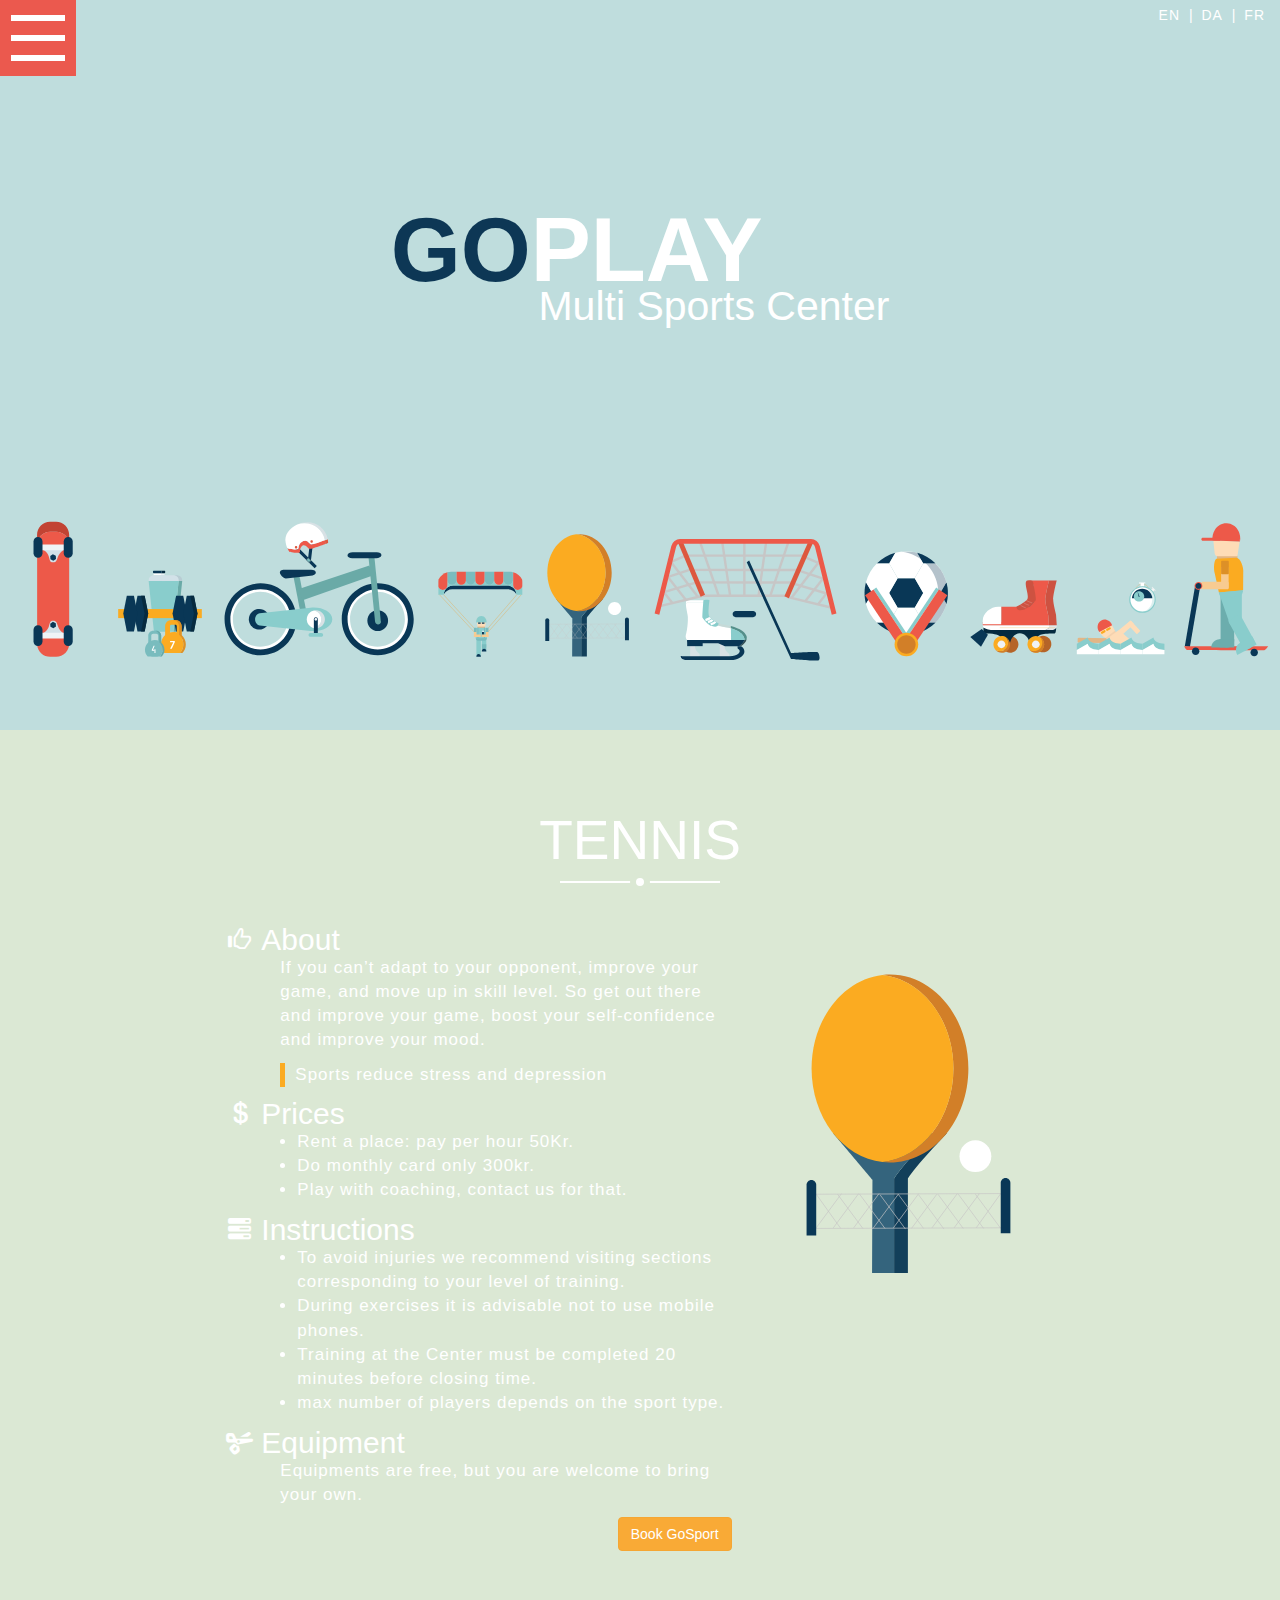
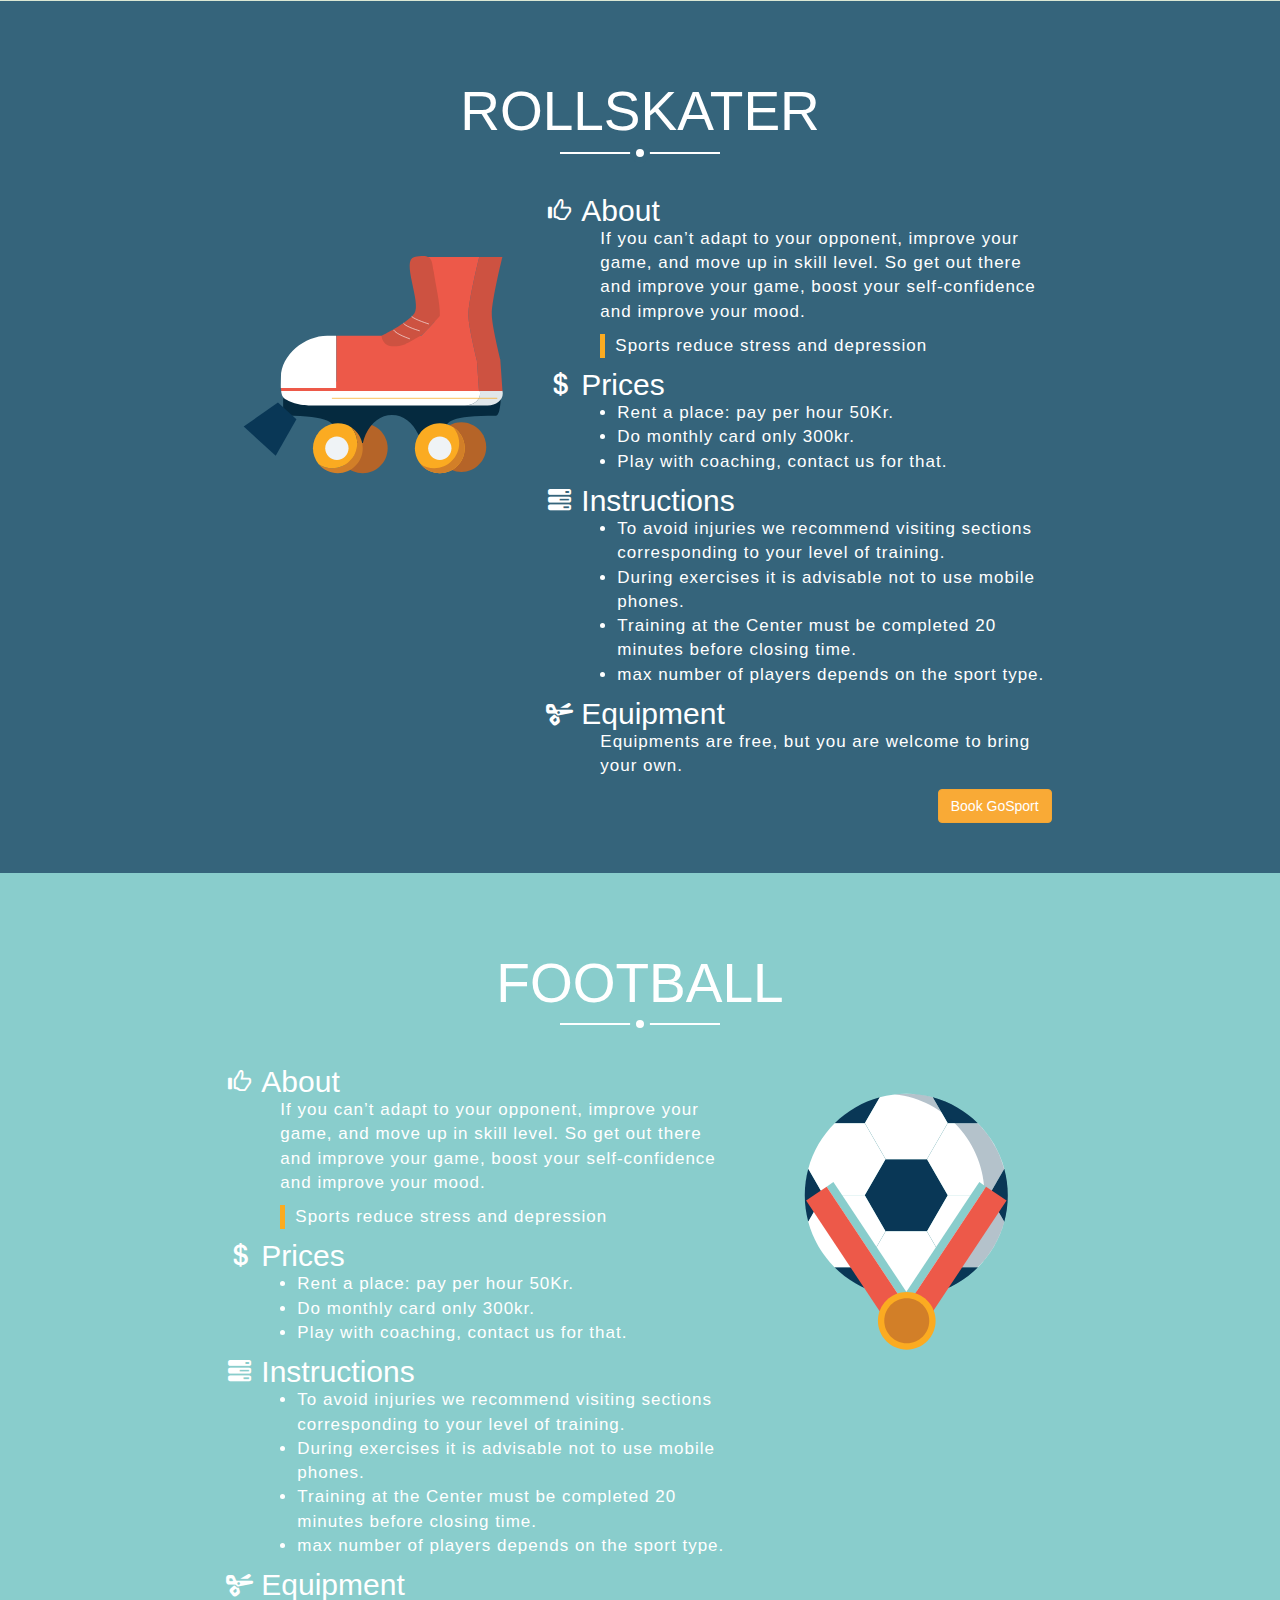
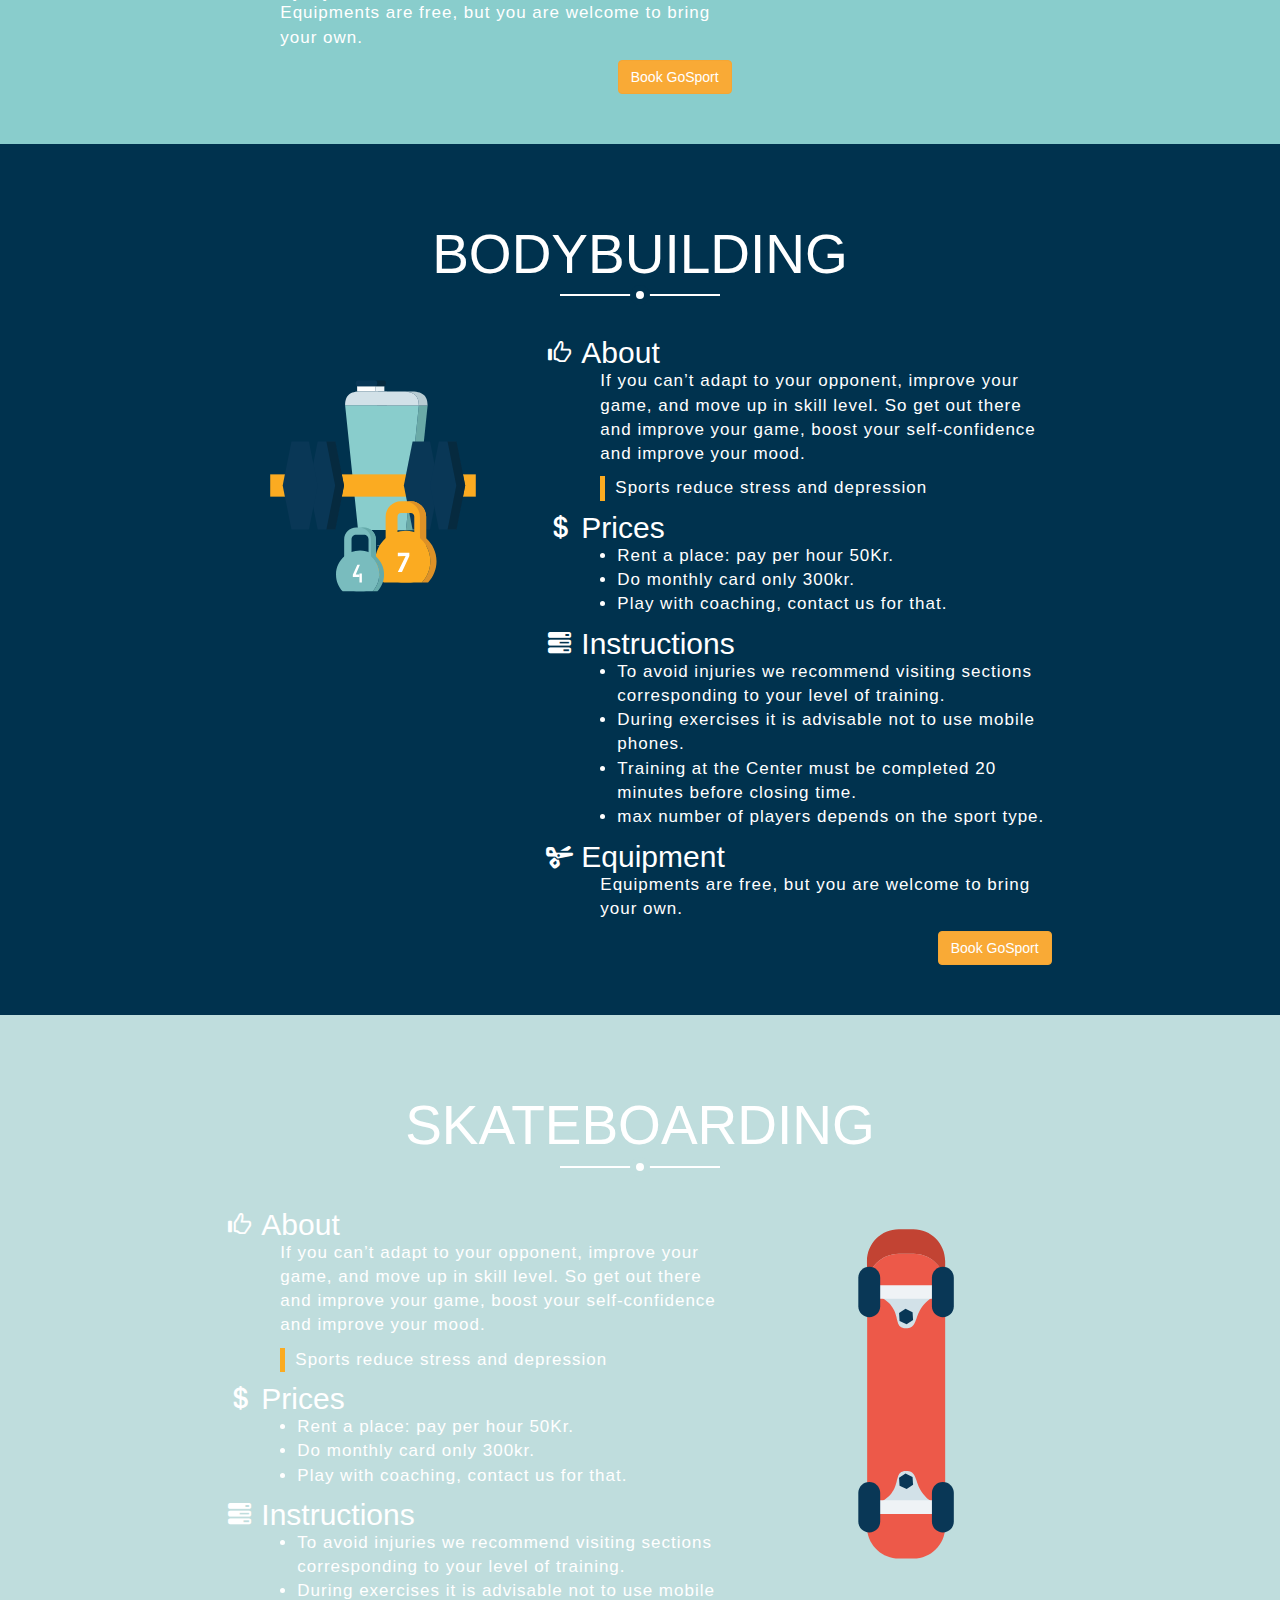
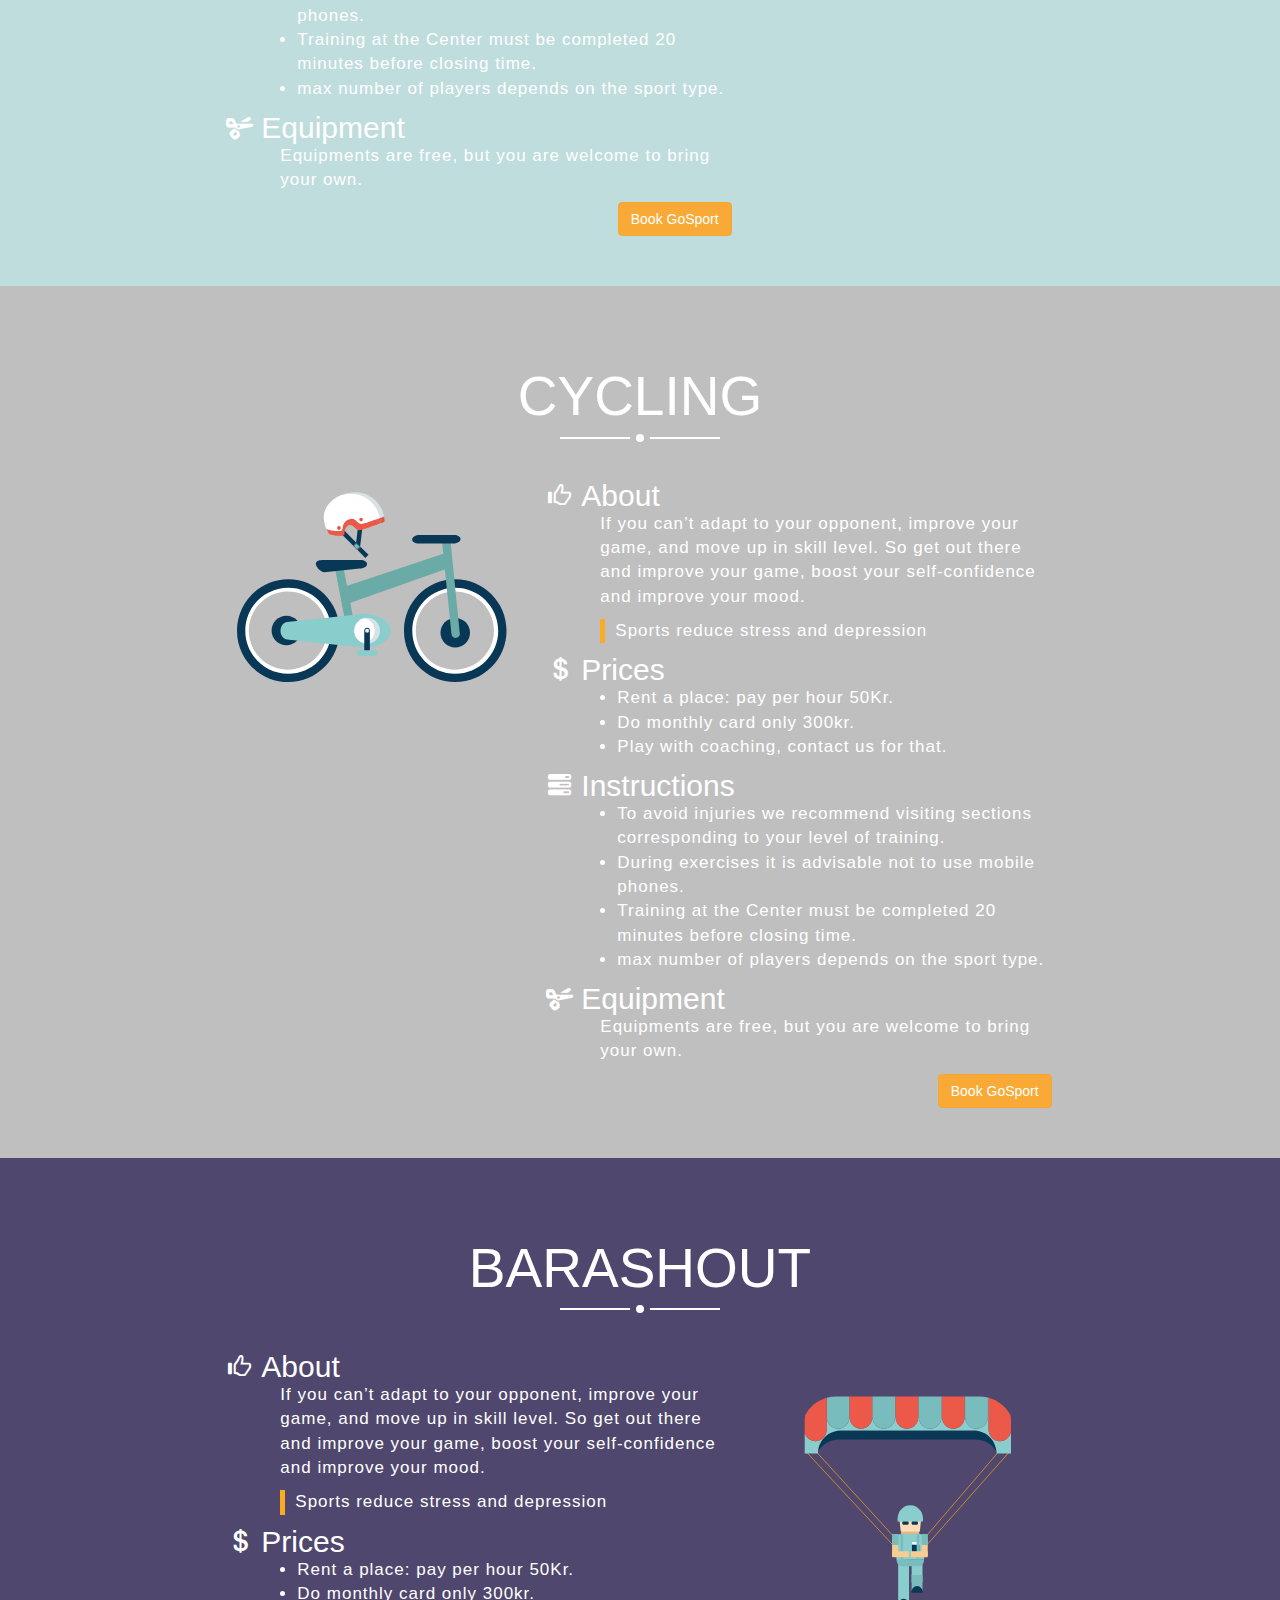
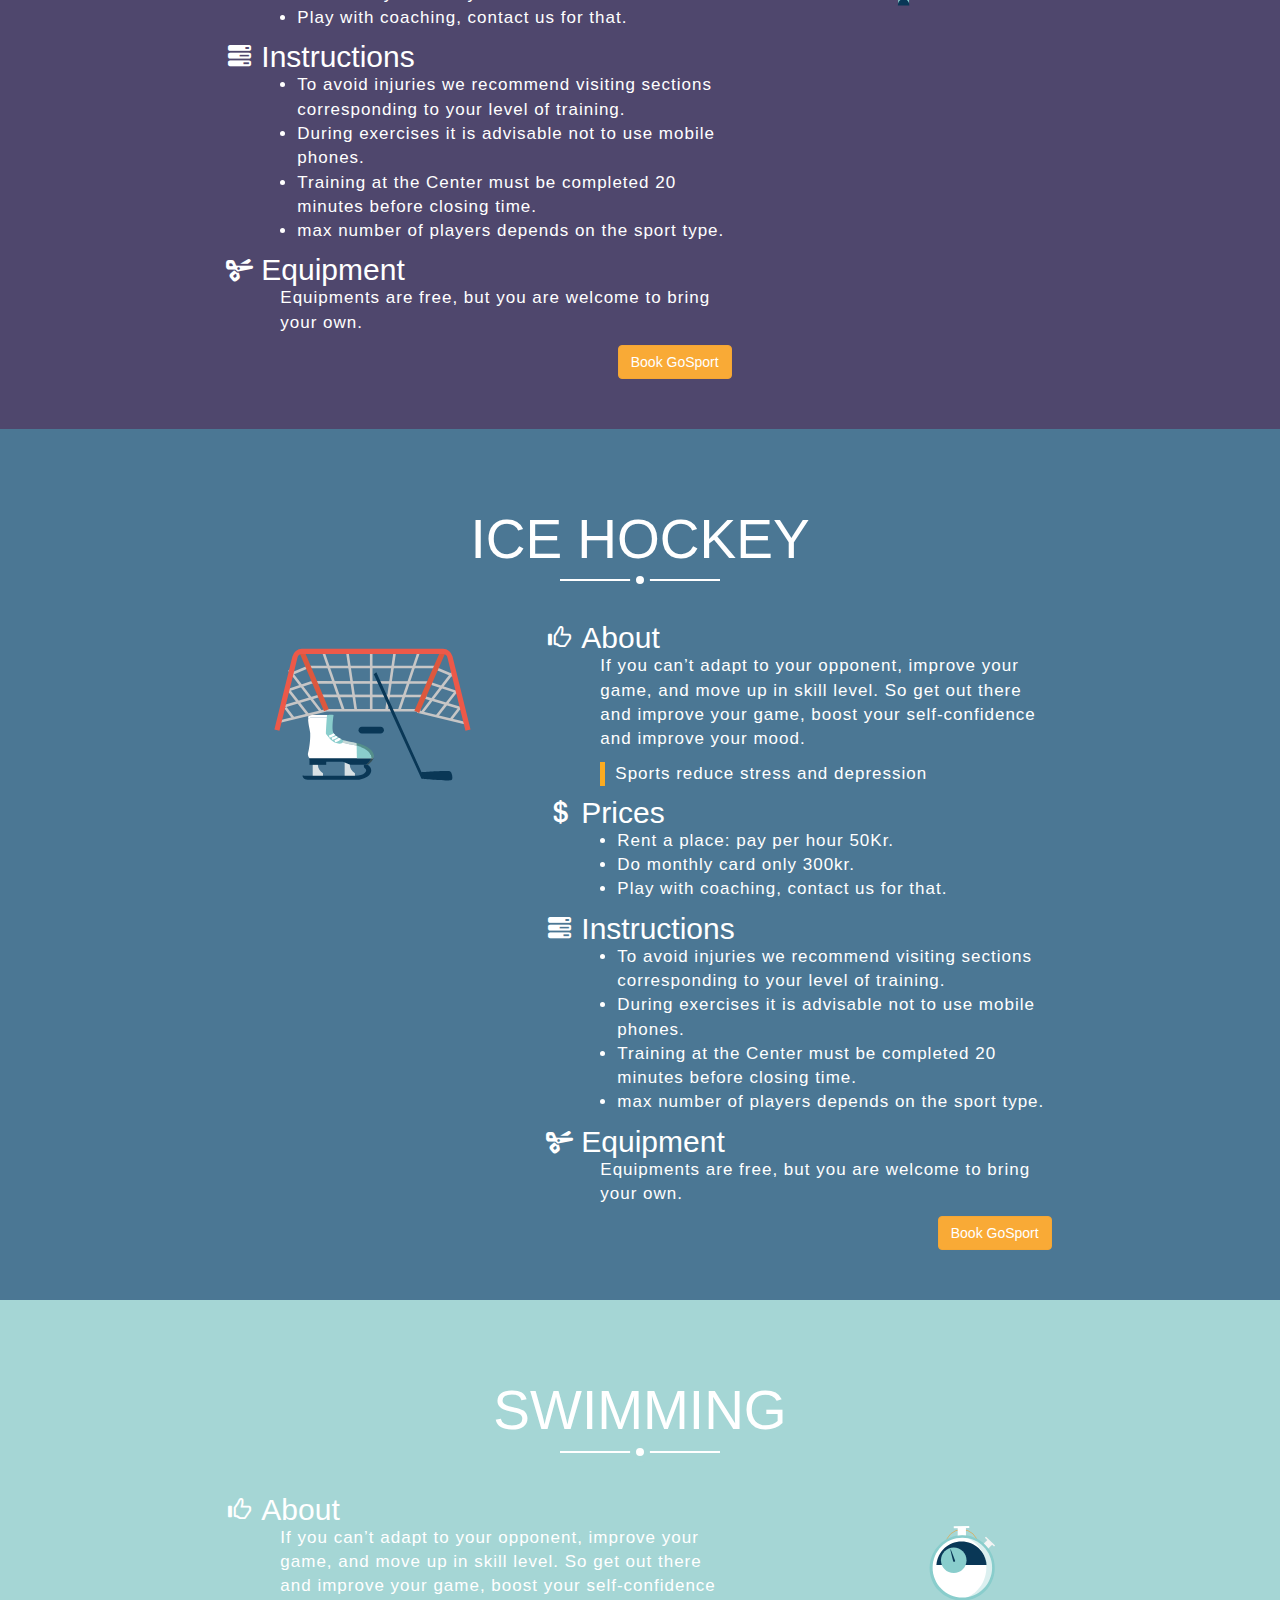
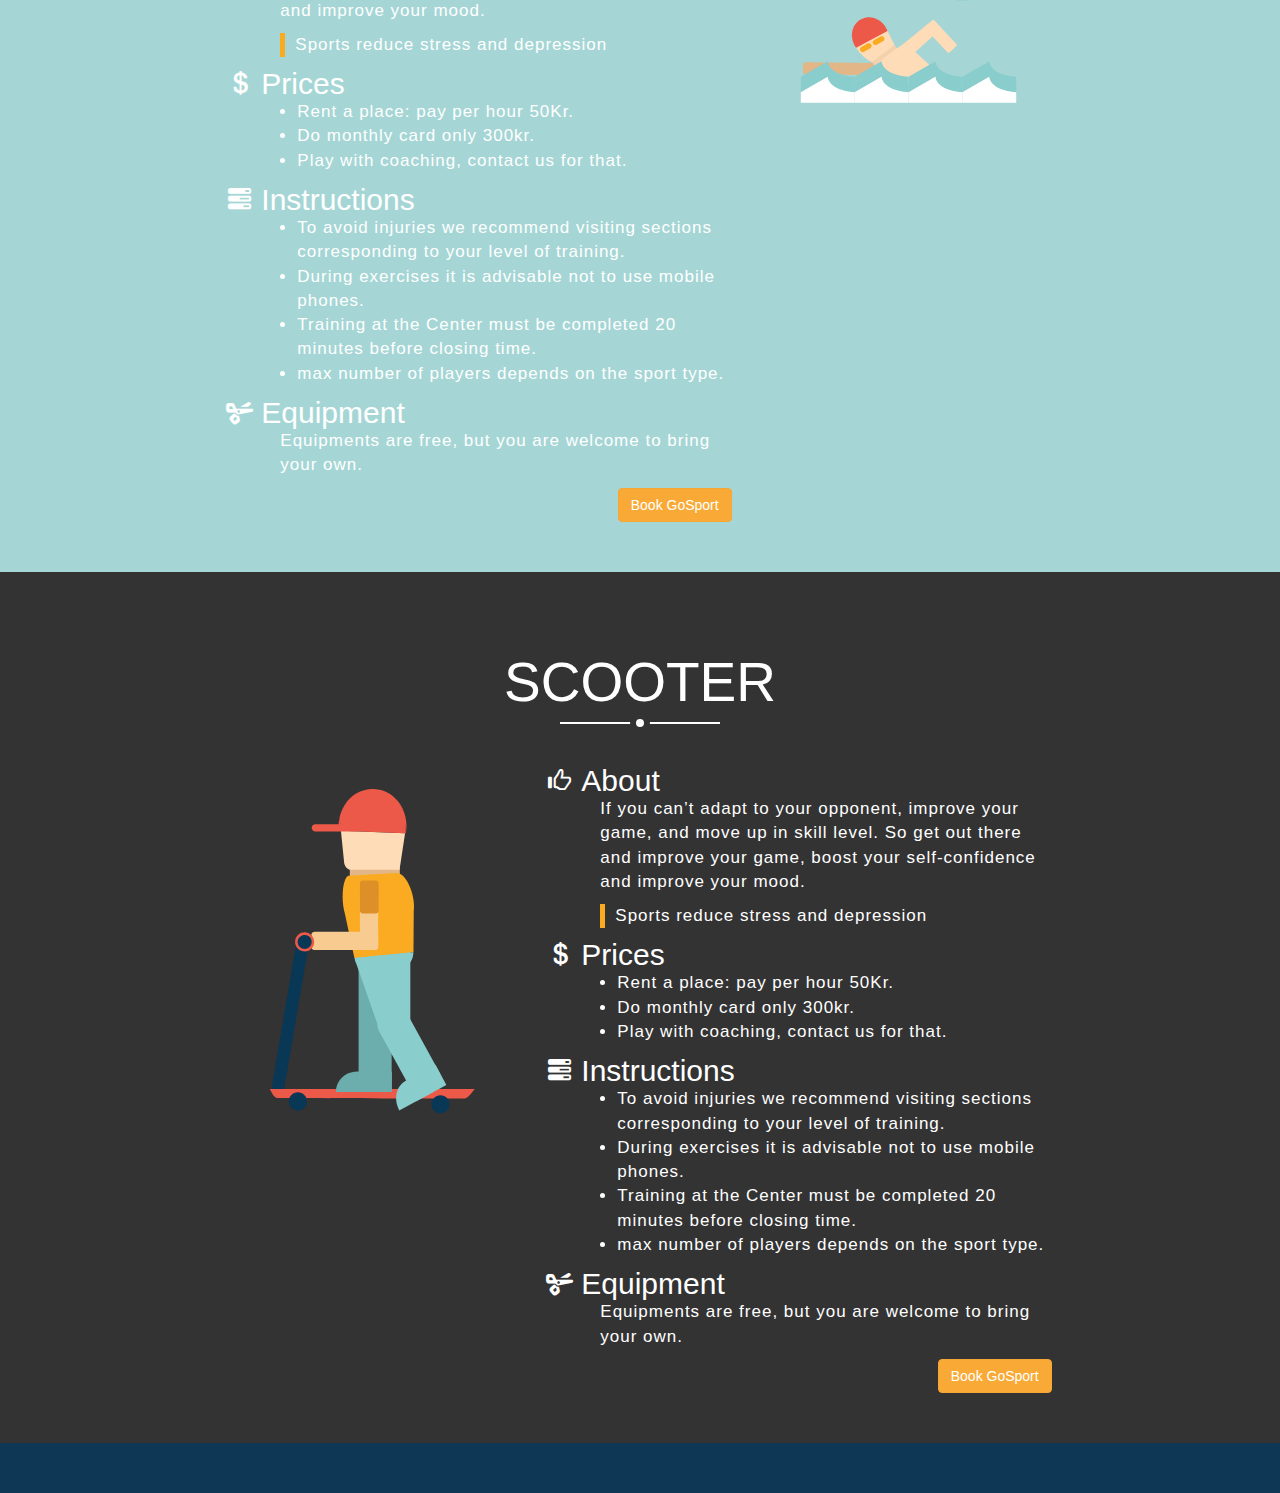
<file: index.html>
<!DOCTYPE html>
<html ng-app='myApp' ng-controller="LanguageController">
<head>
	<title>GoSport - Multi Sports Center</title>
	<meta http-equiv="Content-Type" content="text/html; charset=UTF-8" />
	<meta name="viewport" content="width=device-width, initial-scale=1, maximum-scale=1, user-scalable=no">

	
	<link rel="stylesheet" href="https://maxcdn.bootstrapcdn.com/bootstrap/3.3.7/css/bootstrap.min.css" integrity="sha384-BVYiiSIFeK1dGmJRAkycuHAHRg32OmUcww7on3RYdg4Va+PmSTsz/K68vbdEjh4u" crossorigin="anonymous">

	<link rel="stylesheet" href="https://cdnjs.cloudflare.com/ajax/libs/font-awesome/4.7.0/css/font-awesome.min.css">

	<!-- style of the page -->
	<link rel="stylesheet" type="text/css" href="css/style-all.css">

	
	<script src='https://code.angularjs.org/snapshot/angular.min.js'></script>
	<script type="text/javascript" src="js/app.js"></script>
	<script type="text/javascript" src="js/leftnav.js"></script>
	<script type="text/javascript" src="js/language.js"></script>
</head>
<body>
<div class="nav-scroller">
<nav class="left-nav" ng-controller="NavCtrl">
	
		<collection collection='navdata'></collection>
	
</nav>
</div>
<section class="head-section move-section" id="home">
	<div class="row">
		

		<div class="language-btn-container switch-toggle" ng-model='lang'>
			<input id="en-lang" name="view" type="radio" class="EN">
		    <label ng-click='selectedLanguageF("EN")' for="en-lang" onclick="">EN</label>
			|
		    <input id="da-lang" name="view" type="radio" class="DA">
		    <label ng-click='selectedLanguageF("DA")' for="da-lang" onclick="">DA</label>
		    |
		    <input id="fr-lang" name="view" type="radio" class="FR">
		    <label ng-click='selectedLanguageF("FR")' for="fr-lang" onclick="">FR</label>
		</div>

		<div class="col-xs-12 col-md-12 slider-container">
			<span><colortext>GO</colortext>PLAY</span>
			<span ng-bind='selectedLanguage.GENERAL.MultiSportsCenter'>Multi Sports Center</span>
		</div>
		
		

		<div class="hidden-xs col-sm-12 col-md-12 sports-icons">
			<div class="row">
				<div class="col-sm-2 col-md-2 col-lg-1 icon-container" style="background-image: url(img/icons/icon-8.svg);">
					<a href="#skateboarding-section"><span ng-bind="selectedLanguage.SPORTSSECTIONS.STATEBOARDING">Skateboarding</span></a>
				</div>
				<div class="col-sm-2 col-md-2 col-lg-1 icon-container" style="background-image: url(img/icons/icon-2.svg);">
					<a href="#bodybuilding-section"><span ng-bind="selectedLanguage.SPORTSSECTIONS.BODYBILDING">Bodybuilding</span></a>
				</div>
				<div class="hidden-xs hidden-sm hidden-md col-lg-2 icon-container" style="background-image: url(img/icons/icon-3.svg);">
					<a href="#cycling-section"><span ng-bind="selectedLanguage.SPORTSSECTIONS.CYCLING">Cycling</span></a>
				</div>
				<div class="hidden-xs hidden-sm hidden-md col-lg-1 icon-container" style="background-image: url(img/icons/icon-4.svg);">
					<a href="#barashout-section"><span ng-bind="selectedLanguage.SPORTSSECTIONS.BARASHOUT">Barashout</span></a>
				</div>
				<div class="col-sm-2 col-md-2 col-lg-1 icon-container" style="background-image: url(img/icons/icon-5.svg);">
					<a href="#tennis-section"><span ng-bind="selectedLanguage.SPORTSSECTIONS.TENNIS">Tennis</span></a>
				</div>
				<div class="hidden-xs hidden-sm hidden-md col-lg-2 icon-container" style="background-image: url(img/icons/icon-6.svg);">
					<a href="#ice-section"><span ng-bind="selectedLanguage.SPORTSSECTIONS.ICEHOCKEY">Ice hockey</span></a>
				</div>
				<div class="col-sm-2 col-md-2 col-lg-1 icon-container" style="background-image: url(img/icons/football.svg);">
					<a href="#football-section"><span ng-bind="selectedLanguage.SPORTSSECTIONS.FOOTBALL">Football</span></a>
				</div>
				<div class="col-sm-2 col-md-2 col-lg-1 icon-container" style="background-image: url(img/icons/icon-1.svg);">
					<a href="#rollskater-section"><span ng-bind="selectedLanguage.SPORTSSECTIONS.ROLLSKATER">Rollskater</span></a>
				</div>
				<div class="hidden-xs hidden-sm hidden-md col-lg-1 icon-container" style="background-image: url(img/icons/icon-9.svg);">
					<a href="#swimming-section"><span ng-bind="selectedLanguage.SPORTSSECTIONS.SWIMMING">Swimming</span></a>
				</div>
				<div class="col-sm-2 col-md-2 col-lg-1 icon-container" style="background-image: url(img/icons/icon-10.svg);">
					<a href="#scooter-section"><span ng-bind="selectedLanguage.SPORTSSECTIONS.SCOOTER">Scooter</span></a>
				</div>
			</div>
		</div>
	</div>
</section>
<section class="tennis-section section move-section right-img" id="tennis-section">
	<div class="row">
		<div class="col-md-12 col-lg-12 section-title">
			<h2 ng-bind="selectedLanguage.SPORTSSECTIONS.TENNIS">Tennis</h2>
			<span></span>
		</div>
		<div class="col-xs-12 col-sm-5 col-sm-push-7 col-md-3 col-md-push-7 right-part">
			<img src="img/icons/icon-5.svg" class="img-responsive" />
		</div>
		<div class="col-xs-12 col-sm-7 col-sm-pull-5 col-md-offset-2 col-md-5 col-md-pull-3 details-part">
			<span class="glyphicon glyphicon-thumbs-up"></span><h3 ng-bind="selectedLanguage.SPORTSSECTIONS.ABOUT">About</h3>
			<p ng-bind="selectedLanguage.SPORTSSECTIONS.ABOUTSPORT">If you can’t adapt to your opponent, improve your game, and move up in skill level. So get out there and improve your game, boost your self-confidence and improve your mood.</p>
			<p class="note" ng-bind="selectedLanguage.SPORTSSECTIONS.ABOUTSPORTEXTRA">Sports reduce stress and depression</p>
			<span class="glyphicon glyphicon-usd"></span><h3 ng-bind="selectedLanguage.SPORTSSECTIONS.PRICES">Prices</h3>
			<ul>
				<li ng-bind="selectedLanguage.SPORTSSECTIONS.PRICESLI1">Rent a place: pay per hour 50Kr.</li>
				<li ng-bind="selectedLanguage.SPORTSSECTIONS.PRICESLI2">Do monthly card only 300kr.</li>
				<li ng-bind="selectedLanguage.SPORTSSECTIONS.PRICESLI3">Play with coaching, contact us for that.</li>
			</ul>
			
			
			<span class="glyphicon glyphicon-tasks"></span><h3 ng-bind="selectedLanguage.SPORTSSECTIONS.INSTRUCTIONS">Instructions</h3>
				<ul>
					<li ng-bind="selectedLanguage.SPORTSSECTIONS.INSTRUCTIONSLI1">To avoid injuries we recommend visiting sections corresponding to your level of training.</li>
					<li ng-bind="selectedLanguage.SPORTSSECTIONS.INSTRUCTIONSLI2">During exercises it is advisable not to use mobile phones.</li>
					<li ng-bind="selectedLanguage.SPORTSSECTIONS.INSTRUCTIONSLI3">Training at the Center must be completed 20 minutes before closing time.</li>
					<li ng-bind="selectedLanguage.SPORTSSECTIONS.INSTRUCTIONSLI4">max number of players depends on the sport type.</li>
				</ul>
			<span class="glyphicon glyphicon-scissors"></span><h3 ng-bind="selectedLanguage.SPORTSSECTIONS.EQUIPMENT">Equipment</h3>
			<p ng-bind="selectedLanguage.SPORTSSECTIONS.EQUIPMENTP1">Equipments are free, but you are welcome to bring your own.</p>
			<button class="btn btn-success book-time-btn" ng-bind="selectedLanguage.SPORTSSECTIONS.BOOKBTN">Book GoSport</button>
		</div>
		
	</div>
</section>
<section class="rollskater-section section move-section left-img" id="rollskater-section">
	
	<div class="row">
		<div class="col-md-12 col-lg-12 section-title">
			<h2 ng-bind="selectedLanguage.SPORTSSECTIONS.ROLLSKATER">Rollskater</h2>
			<span></span>
		</div>
		<div class="col-xs-12 col-sm-5 col-md-3 col-md-offset-2 left-part">
			<img src="img/icons/icon-11.svg" class="img-responsive" />
		</div>
		<div class="col-sm-7 col-md-5 section-left details-part">
			<span class="glyphicon glyphicon-thumbs-up"></span><h3 ng-bind="selectedLanguage.SPORTSSECTIONS.ABOUT">About</h3>
			<p ng-bind="selectedLanguage.SPORTSSECTIONS.ABOUTSPORT">If you can’t adapt to your opponent, improve your game, and move up in skill level. So get out there and improve your game, boost your self-confidence and improve your mood.</p>
			<p class="note" ng-bind="selectedLanguage.SPORTSSECTIONS.ABOUTSPORTEXTRA">Sports reduce stress and depression</p>
			<span class="glyphicon glyphicon-usd"></span><h3 ng-bind="selectedLanguage.SPORTSSECTIONS.PRICES">Prices</h3>
			<ul>
				<li ng-bind="selectedLanguage.SPORTSSECTIONS.PRICESLI1">Rent a place: pay per hour 50Kr.</li>
				<li ng-bind="selectedLanguage.SPORTSSECTIONS.PRICESLI2">Do monthly card only 300kr.</li>
				<li ng-bind="selectedLanguage.SPORTSSECTIONS.PRICESLI3">Play with coaching, contact us for that.</li>
			</ul>
			
			
			<span class="glyphicon glyphicon-tasks"></span><h3 ng-bind="selectedLanguage.SPORTSSECTIONS.INSTRUCTIONS">Instructions</h3>
				<ul>
					<li ng-bind="selectedLanguage.SPORTSSECTIONS.INSTRUCTIONSLI1">To avoid injuries we recommend visiting sections corresponding to your level of training.</li>
					<li ng-bind="selectedLanguage.SPORTSSECTIONS.INSTRUCTIONSLI2">During exercises it is advisable not to use mobile phones.</li>
					<li ng-bind="selectedLanguage.SPORTSSECTIONS.INSTRUCTIONSLI3">Training at the Center must be completed 20 minutes before closing time.</li>
					<li ng-bind="selectedLanguage.SPORTSSECTIONS.INSTRUCTIONSLI4">max number of players depends on the sport type.</li>
				</ul>
			<span class="glyphicon glyphicon-scissors"></span><h3 ng-bind="selectedLanguage.SPORTSSECTIONS.EQUIPMENT">Equipment</h3>
			<p ng-bind="selectedLanguage.SPORTSSECTIONS.EQUIPMENTP1">Equipments are free, but you are welcome to bring your own.</p>
			<button class="btn btn-success book-time-btn" ng-bind="selectedLanguage.SPORTSSECTIONS.BOOKBTN">Book GoSport</button>
		</div>
		
	</div>
</section>
<section class="football-section section move-section right-img" id="football-section">
	<div class="row">
		<div class="col-md-12 col-lg-12 section-title">
			<h2 ng-bind="selectedLanguage.SPORTSSECTIONS.FOOTBALL">Football</h2>
			<span></span>
		</div>
		<div class="col-xs-12 col-sm-5 col-sm-push-7 col-md-3 col-md-push-7 right-part">
			<img src="img/icons/football.svg" class="img-responsive" />
		</div>
		<div class="col-xs-12 col-sm-7 col-sm-pull-5 col-md-offset-2 col-md-5 col-md-pull-3 details-part">
			<span class="glyphicon glyphicon-thumbs-up"></span><h3 ng-bind="selectedLanguage.SPORTSSECTIONS.ABOUT">About</h3>
			<p ng-bind="selectedLanguage.SPORTSSECTIONS.ABOUTSPORT">If you can’t adapt to your opponent, improve your game, and move up in skill level. So get out there and improve your game, boost your self-confidence and improve your mood.</p>
			<p class="note" ng-bind="selectedLanguage.SPORTSSECTIONS.ABOUTSPORTEXTRA">Sports reduce stress and depression</p>
			<span class="glyphicon glyphicon-usd"></span><h3 ng-bind="selectedLanguage.SPORTSSECTIONS.PRICES">Prices</h3>
			<ul>
				<li ng-bind="selectedLanguage.SPORTSSECTIONS.PRICESLI1">Rent a place: pay per hour 50Kr.</li>
				<li ng-bind="selectedLanguage.SPORTSSECTIONS.PRICESLI2">Do monthly card only 300kr.</li>
				<li ng-bind="selectedLanguage.SPORTSSECTIONS.PRICESLI3">Play with coaching, contact us for that.</li>
			</ul>
			
			
			<span class="glyphicon glyphicon-tasks"></span><h3 ng-bind="selectedLanguage.SPORTSSECTIONS.INSTRUCTIONS">Instructions</h3>
				<ul>
					<li ng-bind="selectedLanguage.SPORTSSECTIONS.INSTRUCTIONSLI1">To avoid injuries we recommend visiting sections corresponding to your level of training.</li>
					<li ng-bind="selectedLanguage.SPORTSSECTIONS.INSTRUCTIONSLI2">During exercises it is advisable not to use mobile phones.</li>
					<li ng-bind="selectedLanguage.SPORTSSECTIONS.INSTRUCTIONSLI3">Training at the Center must be completed 20 minutes before closing time.</li>
					<li ng-bind="selectedLanguage.SPORTSSECTIONS.INSTRUCTIONSLI4">max number of players depends on the sport type.</li>
				</ul>
			<span class="glyphicon glyphicon-scissors"></span><h3 ng-bind="selectedLanguage.SPORTSSECTIONS.EQUIPMENT">Equipment</h3>
			<p ng-bind="selectedLanguage.SPORTSSECTIONS.EQUIPMENTP1">Equipments are free, but you are welcome to bring your own.</p>
			<button class="btn btn-success book-time-btn" ng-bind="selectedLanguage.SPORTSSECTIONS.BOOKBTN">Book GoSport</button>
		</div>
		
	</div>
</section>
<section class="bodybuilding-section section move-section left-img" id="bodybuilding-section">
	
	<div class="row">
		<div class="col-md-12 col-lg-12 section-title">
			<h2 ng-bind="selectedLanguage.SPORTSSECTIONS.BODYBILDING">Bodybuilding</h2>
			<span></span>
		</div>
		<div class="col-xs-12 col-sm-5 col-md-3 col-md-offset-2 left-part">
			<img src="img/icons/icon-2.svg" class="img-responsive" />
		</div>
		<div class="col-sm-7 col-md-5 section-left details-part">
			<span class="glyphicon glyphicon-thumbs-up"></span><h3 ng-bind="selectedLanguage.SPORTSSECTIONS.ABOUT">About</h3>
			<p ng-bind="selectedLanguage.SPORTSSECTIONS.ABOUTSPORT">If you can’t adapt to your opponent, improve your game, and move up in skill level. So get out there and improve your game, boost your self-confidence and improve your mood.</p>
			<p class="note" ng-bind="selectedLanguage.SPORTSSECTIONS.ABOUTSPORTEXTRA">Sports reduce stress and depression</p>
			<span class="glyphicon glyphicon-usd"></span><h3 ng-bind="selectedLanguage.SPORTSSECTIONS.PRICES">Prices</h3>
			<ul>
				<li ng-bind="selectedLanguage.SPORTSSECTIONS.PRICESLI1">Rent a place: pay per hour 50Kr.</li>
				<li ng-bind="selectedLanguage.SPORTSSECTIONS.PRICESLI2">Do monthly card only 300kr.</li>
				<li ng-bind="selectedLanguage.SPORTSSECTIONS.PRICESLI3">Play with coaching, contact us for that.</li>
			</ul>
			
			
			<span class="glyphicon glyphicon-tasks"></span><h3 ng-bind="selectedLanguage.SPORTSSECTIONS.INSTRUCTIONS">Instructions</h3>
				<ul>
					<li ng-bind="selectedLanguage.SPORTSSECTIONS.INSTRUCTIONSLI1">To avoid injuries we recommend visiting sections corresponding to your level of training.</li>
					<li ng-bind="selectedLanguage.SPORTSSECTIONS.INSTRUCTIONSLI2">During exercises it is advisable not to use mobile phones.</li>
					<li ng-bind="selectedLanguage.SPORTSSECTIONS.INSTRUCTIONSLI3">Training at the Center must be completed 20 minutes before closing time.</li>
					<li ng-bind="selectedLanguage.SPORTSSECTIONS.INSTRUCTIONSLI4">max number of players depends on the sport type.</li>
				</ul>
			<span class="glyphicon glyphicon-scissors"></span><h3 ng-bind="selectedLanguage.SPORTSSECTIONS.EQUIPMENT">Equipment</h3>
			<p ng-bind="selectedLanguage.SPORTSSECTIONS.EQUIPMENTP1">Equipments are free, but you are welcome to bring your own.</p>
			<button class="btn btn-success book-time-btn" ng-bind="selectedLanguage.SPORTSSECTIONS.BOOKBTN">Book GoSport</button>
		</div>
		
	</div>
</section>
<section class="skateboarding-section section move-section right-img" id="skateboarding-section">
	<div class="row">
		<div class="col-md-12 col-lg-12 section-title">
			<h2 ng-bind="selectedLanguage.SPORTSSECTIONS.STATEBOARDING">skateboarding</h2>
			<span></span>
		</div>
		<div class="col-xs-12 col-sm-5 col-sm-push-7 col-md-3 col-md-push-7 right-part">
			<img src="img/icons/icon-8.svg" class="img-responsive" />
		</div>
		<div class="col-xs-12 col-sm-7 col-sm-pull-5 col-md-offset-2 col-md-5 col-md-pull-3 details-part">
			<span class="glyphicon glyphicon-thumbs-up"></span><h3 ng-bind="selectedLanguage.SPORTSSECTIONS.ABOUT">About</h3>
			<p ng-bind="selectedLanguage.SPORTSSECTIONS.ABOUTSPORT">If you can’t adapt to your opponent, improve your game, and move up in skill level. So get out there and improve your game, boost your self-confidence and improve your mood.</p>
			<p class="note" ng-bind="selectedLanguage.SPORTSSECTIONS.ABOUTSPORTEXTRA">Sports reduce stress and depression</p>
			<span class="glyphicon glyphicon-usd"></span><h3 ng-bind="selectedLanguage.SPORTSSECTIONS.PRICES">Prices</h3>
			<ul>
				<li ng-bind="selectedLanguage.SPORTSSECTIONS.PRICESLI1">Rent a place: pay per hour 50Kr.</li>
				<li ng-bind="selectedLanguage.SPORTSSECTIONS.PRICESLI2">Do monthly card only 300kr.</li>
				<li ng-bind="selectedLanguage.SPORTSSECTIONS.PRICESLI3">Play with coaching, contact us for that.</li>
			</ul>
			
			
			<span class="glyphicon glyphicon-tasks"></span><h3 ng-bind="selectedLanguage.SPORTSSECTIONS.INSTRUCTIONS">Instructions</h3>
				<ul>
					<li ng-bind="selectedLanguage.SPORTSSECTIONS.INSTRUCTIONSLI1">To avoid injuries we recommend visiting sections corresponding to your level of training.</li>
					<li ng-bind="selectedLanguage.SPORTSSECTIONS.INSTRUCTIONSLI2">During exercises it is advisable not to use mobile phones.</li>
					<li ng-bind="selectedLanguage.SPORTSSECTIONS.INSTRUCTIONSLI3">Training at the Center must be completed 20 minutes before closing time.</li>
					<li ng-bind="selectedLanguage.SPORTSSECTIONS.INSTRUCTIONSLI4">max number of players depends on the sport type.</li>
				</ul>
			<span class="glyphicon glyphicon-scissors"></span><h3 ng-bind="selectedLanguage.SPORTSSECTIONS.EQUIPMENT">Equipment</h3>
			<p ng-bind="selectedLanguage.SPORTSSECTIONS.EQUIPMENTP1">Equipments are free, but you are welcome to bring your own.</p>
			<button class="btn btn-success book-time-btn" ng-bind="selectedLanguage.SPORTSSECTIONS.BOOKBTN">Book GoSport</button>
		</div>
		
	</div>
</section>
<section class="cycling-section section move-section left-img" id="cycling-section">
	
	<div class="row">
		<div class="col-md-12 col-lg-12 section-title">
			<h2 ng-bind="selectedLanguage.SPORTSSECTIONS.CYCLING">Cycling</h2>
			<span></span>
		</div>
		<div class="col-xs-12 col-sm-5 col-md-3 col-md-offset-2 left-part">
			<img src="img/icons/icon-3.svg" class="img-responsive" />
		</div>
		<div class="col-sm-7 col-md-5 section-left details-part">
			<span class="glyphicon glyphicon-thumbs-up"></span><h3 ng-bind="selectedLanguage.SPORTSSECTIONS.ABOUT">About</h3>
			<p ng-bind="selectedLanguage.SPORTSSECTIONS.ABOUTSPORT">If you can’t adapt to your opponent, improve your game, and move up in skill level. So get out there and improve your game, boost your self-confidence and improve your mood.</p>
			<p class="note" ng-bind="selectedLanguage.SPORTSSECTIONS.ABOUTSPORTEXTRA">Sports reduce stress and depression</p>
			<span class="glyphicon glyphicon-usd"></span><h3 ng-bind="selectedLanguage.SPORTSSECTIONS.PRICES">Prices</h3>
			<ul>
				<li ng-bind="selectedLanguage.SPORTSSECTIONS.PRICESLI1">Rent a place: pay per hour 50Kr.</li>
				<li ng-bind="selectedLanguage.SPORTSSECTIONS.PRICESLI2">Do monthly card only 300kr.</li>
				<li ng-bind="selectedLanguage.SPORTSSECTIONS.PRICESLI3">Play with coaching, contact us for that.</li>
			</ul>
			
			
			<span class="glyphicon glyphicon-tasks"></span><h3 ng-bind="selectedLanguage.SPORTSSECTIONS.INSTRUCTIONS">Instructions</h3>
				<ul>
					<li ng-bind="selectedLanguage.SPORTSSECTIONS.INSTRUCTIONSLI1">To avoid injuries we recommend visiting sections corresponding to your level of training.</li>
					<li ng-bind="selectedLanguage.SPORTSSECTIONS.INSTRUCTIONSLI2">During exercises it is advisable not to use mobile phones.</li>
					<li ng-bind="selectedLanguage.SPORTSSECTIONS.INSTRUCTIONSLI3">Training at the Center must be completed 20 minutes before closing time.</li>
					<li ng-bind="selectedLanguage.SPORTSSECTIONS.INSTRUCTIONSLI4">max number of players depends on the sport type.</li>
				</ul>
			<span class="glyphicon glyphicon-scissors"></span><h3 ng-bind="selectedLanguage.SPORTSSECTIONS.EQUIPMENT">Equipment</h3>
			<p ng-bind="selectedLanguage.SPORTSSECTIONS.EQUIPMENTP1">Equipments are free, but you are welcome to bring your own.</p>
			<button class="btn btn-success book-time-btn" ng-bind="selectedLanguage.SPORTSSECTIONS.BOOKBTN">Book GoSport</button>
		</div>
		
	</div>
</section>
<section class="barashout-section section move-section right-img" id="barashout-section">
	<div class="row">
		<div class="col-md-12 col-lg-12 section-title">
			<h2 ng-bind="selectedLanguage.SPORTSSECTIONS.BARASHOUT">Barashout</h2>
			<span></span>
		</div>
		<div class="col-xs-12 col-sm-5 col-sm-push-7 col-md-3 col-md-push-7 right-part">
			<img src="img/icons/icon-4.svg" class="img-responsive" />
		</div>
		<div class="col-xs-12 col-sm-7 col-sm-pull-5 col-md-offset-2 col-md-5 col-md-pull-3 details-part">
			<span class="glyphicon glyphicon-thumbs-up"></span><h3 ng-bind="selectedLanguage.SPORTSSECTIONS.ABOUT">About</h3>
			<p ng-bind="selectedLanguage.SPORTSSECTIONS.ABOUTSPORT">If you can’t adapt to your opponent, improve your game, and move up in skill level. So get out there and improve your game, boost your self-confidence and improve your mood.</p>
			<p class="note" ng-bind="selectedLanguage.SPORTSSECTIONS.ABOUTSPORTEXTRA">Sports reduce stress and depression</p>
			<span class="glyphicon glyphicon-usd"></span><h3 ng-bind="selectedLanguage.SPORTSSECTIONS.PRICES">Prices</h3>
			<ul>
				<li ng-bind="selectedLanguage.SPORTSSECTIONS.PRICESLI1">Rent a place: pay per hour 50Kr.</li>
				<li ng-bind="selectedLanguage.SPORTSSECTIONS.PRICESLI2">Do monthly card only 300kr.</li>
				<li ng-bind="selectedLanguage.SPORTSSECTIONS.PRICESLI3">Play with coaching, contact us for that.</li>
			</ul>
			
			
			<span class="glyphicon glyphicon-tasks"></span><h3 ng-bind="selectedLanguage.SPORTSSECTIONS.INSTRUCTIONS">Instructions</h3>
				<ul>
					<li ng-bind="selectedLanguage.SPORTSSECTIONS.INSTRUCTIONSLI1">To avoid injuries we recommend visiting sections corresponding to your level of training.</li>
					<li ng-bind="selectedLanguage.SPORTSSECTIONS.INSTRUCTIONSLI2">During exercises it is advisable not to use mobile phones.</li>
					<li ng-bind="selectedLanguage.SPORTSSECTIONS.INSTRUCTIONSLI3">Training at the Center must be completed 20 minutes before closing time.</li>
					<li ng-bind="selectedLanguage.SPORTSSECTIONS.INSTRUCTIONSLI4">max number of players depends on the sport type.</li>
				</ul>
			<span class="glyphicon glyphicon-scissors"></span><h3 ng-bind="selectedLanguage.SPORTSSECTIONS.EQUIPMENT">Equipment</h3>
			<p ng-bind="selectedLanguage.SPORTSSECTIONS.EQUIPMENTP1">Equipments are free, but you are welcome to bring your own.</p>
			<button class="btn btn-success book-time-btn" ng-bind="selectedLanguage.SPORTSSECTIONS.BOOKBTN">Book GoSport</button>
		</div>
		
	</div>
</section>
<section class="ice-section section move-section left-img" id="ice-section">
	
	<div class="row">
		<div class="col-md-12 col-lg-12 section-title">
			<h2 ng-bind="selectedLanguage.SPORTSSECTIONS.ICEHOCKEY">Ice hockey</h2>
			<span></span>
		</div>
		<div class="col-xs-12 col-sm-5 col-md-3 col-md-offset-2 left-part">
			<img src="img/icons/icon-6.svg" class="img-responsive" />
		</div>
		<div class="col-sm-7 col-md-5 section-left details-part">
			<span class="glyphicon glyphicon-thumbs-up"></span><h3 ng-bind="selectedLanguage.SPORTSSECTIONS.ABOUT">About</h3>
			<p ng-bind="selectedLanguage.SPORTSSECTIONS.ABOUTSPORT">If you can’t adapt to your opponent, improve your game, and move up in skill level. So get out there and improve your game, boost your self-confidence and improve your mood.</p>
			<p class="note" ng-bind="selectedLanguage.SPORTSSECTIONS.ABOUTSPORTEXTRA">Sports reduce stress and depression</p>
			<span class="glyphicon glyphicon-usd"></span><h3 ng-bind="selectedLanguage.SPORTSSECTIONS.PRICES">Prices</h3>
			<ul>
				<li ng-bind="selectedLanguage.SPORTSSECTIONS.PRICESLI1">Rent a place: pay per hour 50Kr.</li>
				<li ng-bind="selectedLanguage.SPORTSSECTIONS.PRICESLI2">Do monthly card only 300kr.</li>
				<li ng-bind="selectedLanguage.SPORTSSECTIONS.PRICESLI3">Play with coaching, contact us for that.</li>
			</ul>
			
			
			<span class="glyphicon glyphicon-tasks"></span><h3 ng-bind="selectedLanguage.SPORTSSECTIONS.INSTRUCTIONS">Instructions</h3>
				<ul>
					<li ng-bind="selectedLanguage.SPORTSSECTIONS.INSTRUCTIONSLI1">To avoid injuries we recommend visiting sections corresponding to your level of training.</li>
					<li ng-bind="selectedLanguage.SPORTSSECTIONS.INSTRUCTIONSLI2">During exercises it is advisable not to use mobile phones.</li>
					<li ng-bind="selectedLanguage.SPORTSSECTIONS.INSTRUCTIONSLI3">Training at the Center must be completed 20 minutes before closing time.</li>
					<li ng-bind="selectedLanguage.SPORTSSECTIONS.INSTRUCTIONSLI4">max number of players depends on the sport type.</li>
				</ul>
			<span class="glyphicon glyphicon-scissors"></span><h3 ng-bind="selectedLanguage.SPORTSSECTIONS.EQUIPMENT">Equipment</h3>
			<p ng-bind="selectedLanguage.SPORTSSECTIONS.EQUIPMENTP1">Equipments are free, but you are welcome to bring your own.</p>
			<button class="btn btn-success book-time-btn" ng-bind="selectedLanguage.SPORTSSECTIONS.BOOKBTN">Book GoSport</button>
		</div>
		
	</div>
</section>
<section class="swimming-section section move-section right-img" id="swimming-section">
	<div class="row">
		<div class="col-md-12 col-lg-12 section-title">
			<h2 ng-bind="selectedLanguage.SPORTSSECTIONS.SWIMMING">Swimming</h2>
			<span></span>
		</div>
		<div class="col-xs-12 col-sm-5 col-sm-push-7 col-md-3 col-md-push-7 right-part">
			<img src="img/icons/icon-9.svg" class="img-responsive" />
		</div>
		<div class="col-xs-12 col-sm-7 col-sm-pull-5 col-md-offset-2 col-md-5 col-md-pull-3 details-part">
			<span class="glyphicon glyphicon-thumbs-up"></span><h3 ng-bind="selectedLanguage.SPORTSSECTIONS.ABOUT">About</h3>
			<p ng-bind="selectedLanguage.SPORTSSECTIONS.ABOUTSPORT">If you can’t adapt to your opponent, improve your game, and move up in skill level. So get out there and improve your game, boost your self-confidence and improve your mood.</p>
			<p class="note" ng-bind="selectedLanguage.SPORTSSECTIONS.ABOUTSPORTEXTRA">Sports reduce stress and depression</p>
			<span class="glyphicon glyphicon-usd"></span><h3 ng-bind="selectedLanguage.SPORTSSECTIONS.PRICES">Prices</h3>
			<ul>
				<li ng-bind="selectedLanguage.SPORTSSECTIONS.PRICESLI1">Rent a place: pay per hour 50Kr.</li>
				<li ng-bind="selectedLanguage.SPORTSSECTIONS.PRICESLI2">Do monthly card only 300kr.</li>
				<li ng-bind="selectedLanguage.SPORTSSECTIONS.PRICESLI3">Play with coaching, contact us for that.</li>
			</ul>
			
			
			<span class="glyphicon glyphicon-tasks"></span><h3 ng-bind="selectedLanguage.SPORTSSECTIONS.INSTRUCTIONS">Instructions</h3>
				<ul>
					<li ng-bind="selectedLanguage.SPORTSSECTIONS.INSTRUCTIONSLI1">To avoid injuries we recommend visiting sections corresponding to your level of training.</li>
					<li ng-bind="selectedLanguage.SPORTSSECTIONS.INSTRUCTIONSLI2">During exercises it is advisable not to use mobile phones.</li>
					<li ng-bind="selectedLanguage.SPORTSSECTIONS.INSTRUCTIONSLI3">Training at the Center must be completed 20 minutes before closing time.</li>
					<li ng-bind="selectedLanguage.SPORTSSECTIONS.INSTRUCTIONSLI4">max number of players depends on the sport type.</li>
				</ul>
			<span class="glyphicon glyphicon-scissors"></span><h3 ng-bind="selectedLanguage.SPORTSSECTIONS.EQUIPMENT">Equipment</h3>
			<p ng-bind="selectedLanguage.SPORTSSECTIONS.EQUIPMENTP1">Equipments are free, but you are welcome to bring your own.</p>
			<button class="btn btn-success book-time-btn" ng-bind="selectedLanguage.SPORTSSECTIONS.BOOKBTN">Book GoSport</button>
		</div>
		
	</div>
</section>
<section class="scooter-section section move-section left-img" id="scooter-section">
	<div class="row">
		<div class="col-md-12 col-lg-12 section-title">
			<h2 ng-bind="selectedLanguage.SPORTSSECTIONS.SCOOTER">Scooter</h2>
			<span></span>
		</div>
		<div class="col-xs-12 col-sm-5 col-md-3 col-md-offset-2 left-part">
			<img src="img/icons/icon-10.svg" class="img-responsive" />
		</div>
		<div class="col-sm-7 col-md-5 section-left details-part">
			<span class="glyphicon glyphicon-thumbs-up"></span><h3 ng-bind="selectedLanguage.SPORTSSECTIONS.ABOUT">About</h3>
			<p ng-bind="selectedLanguage.SPORTSSECTIONS.ABOUTSPORT">If you can’t adapt to your opponent, improve your game, and move up in skill level. So get out there and improve your game, boost your self-confidence and improve your mood.</p>
			<p class="note" ng-bind="selectedLanguage.SPORTSSECTIONS.ABOUTSPORTEXTRA">Sports reduce stress and depression</p>
			<span class="glyphicon glyphicon-usd"></span><h3 ng-bind="selectedLanguage.SPORTSSECTIONS.PRICES">Prices</h3>
			<ul>
				<li ng-bind="selectedLanguage.SPORTSSECTIONS.PRICESLI1">Rent a place: pay per hour 50Kr.</li>
				<li ng-bind="selectedLanguage.SPORTSSECTIONS.PRICESLI2">Do monthly card only 300kr.</li>
				<li ng-bind="selectedLanguage.SPORTSSECTIONS.PRICESLI3">Play with coaching, contact us for that.</li>
			</ul>
			
			
			<span class="glyphicon glyphicon-tasks"></span><h3 ng-bind="selectedLanguage.SPORTSSECTIONS.INSTRUCTIONS">Instructions</h3>
				<ul>
					<li ng-bind="selectedLanguage.SPORTSSECTIONS.INSTRUCTIONSLI1">To avoid injuries we recommend visiting sections corresponding to your level of training.</li>
					<li ng-bind="selectedLanguage.SPORTSSECTIONS.INSTRUCTIONSLI2">During exercises it is advisable not to use mobile phones.</li>
					<li ng-bind="selectedLanguage.SPORTSSECTIONS.INSTRUCTIONSLI3">Training at the Center must be completed 20 minutes before closing time.</li>
					<li ng-bind="selectedLanguage.SPORTSSECTIONS.INSTRUCTIONSLI4">max number of players depends on the sport type.</li>
				</ul>
			<span class="glyphicon glyphicon-scissors"></span><h3 ng-bind="selectedLanguage.SPORTSSECTIONS.EQUIPMENT">Equipment</h3>
			<p ng-bind="selectedLanguage.SPORTSSECTIONS.EQUIPMENTP1">Equipments are free, but you are welcome to bring your own.</p>
			<button class="btn btn-success book-time-btn" ng-bind="selectedLanguage.SPORTSSECTIONS.BOOKBTN">Book GoSport</button>
		</div>
		
	</div>
</section>
<section class="footer-section move-section">
	<div class="row">
		<div class="col-md-12">
			<span></span>
		</div>
	</div>
</section>


<div class="">
	<button class="left-nav-btn-container">
		<span>toggle menu</span>
	</button>
</div>

	<!-- jQuery -->
    <script src="js/jquery.js"></script>

    <!-- Bootstrap Core JavaScript -->
    <script src="js/bootstrap.js"></script>

    <!-- gosport Script -->
    <script src="js/gosport.js"></script>

</body>
</html>
</file>
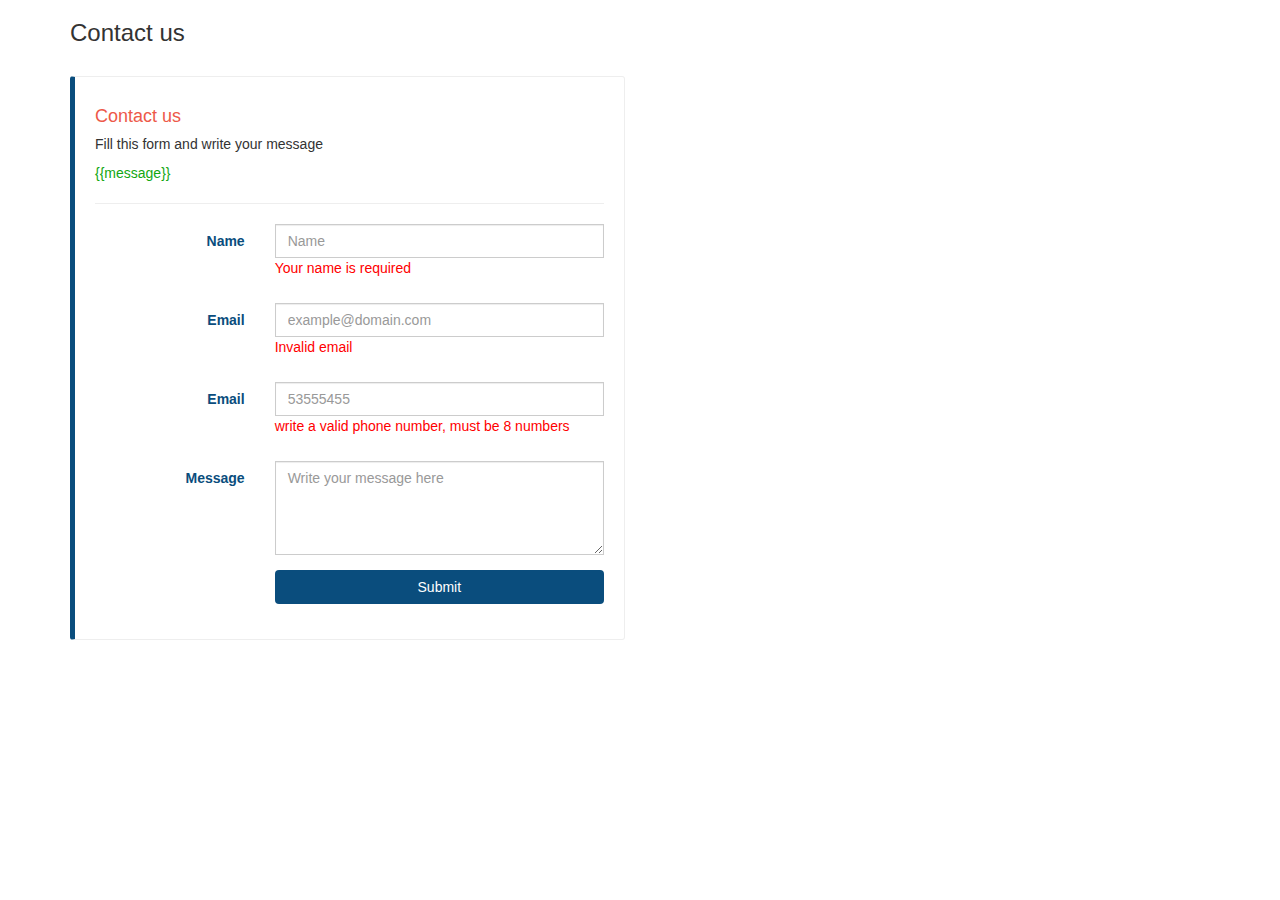
<file: form.html>
<!DOCTYPE html>
<html ng-app='myApp'>
<head>
	<title>Contact us</title>
	<meta name="viewport" content="width=device-width, initial-scale=1, maximum-scale=1, user-scalable=no">
	<noscript>
	  <META HTTP-EQUIV="Refresh" CONTENT="0;URL=ShowErrorPage.html">
	</noscript>
	<link rel="stylesheet" href="https://maxcdn.bootstrapcdn.com/bootstrap/3.3.7/css/bootstrap.min.css" integrity="sha384-BVYiiSIFeK1dGmJRAkycuHAHRg32OmUcww7on3RYdg4Va+PmSTsz/K68vbdEjh4u" crossorigin="anonymous">

	<link rel="stylesheet" href="https://cdnjs.cloudflare.com/ajax/libs/font-awesome/4.7.0/css/font-awesome.min.css">
	
	<link rel="stylesheet" href="css/form.css">
	<script src='https://code.angularjs.org/snapshot/angular.min.js'></script>
	<script type="text/javascript" src="js/app.js"></script>
	<script type="text/javascript" src="js/contact.js"></script>
</head>
<body>
<div class="container" ng-controller="ContactController">

	<div class="row">
		<div class="col-md-12">
			<h3>Contact us</h3>
		</div>
		<div class="col-xs-12 col-sm-8 col-md-8 col-lg-6">
			<form class="form-horizontal"
					method="post"
					name="contactForm" 
					ng-submit='submitform()'>
				<div>
					<h4 style="color: #ed5949">Contact us</h4>
					<h5>Fill this form and write your message</h5>
					<p style="color: #12a712" ng-show="message">{{message}}</p>
				</div><hr>
				<div class="form-group">
					<label for="fname" class="col-md-4 control-label">Name</label>
					<div class="col-md-8">
						<input  type="text" 
								id="fname" 
								name="fname" 
								placeholder="Name"
								class="form-control" 
								ng-model='user.fname' 
								ng-required='true'>
						<p class="error" ng-show='contactForm.fname.$invalid && contactForm.fname.$touched'>Your name is required</p>
					</div>
				</div>

				<div class="form-group">
					<label for="email" class="col-md-4 control-label">Email</label>
					<div class="col-md-8">
						<input 
							type="email" 
							class="form-control" 
							id="email" 
							name="email" 
							placeholder="example@domain.com" 
							ng-model='user.email' 
							ng-required='true'>
						<p class="error" ng-show='contactForm.email.$invalid && contactForm.email.$touched'>Invalid email</p>
					</div>
				</div>
				<div class="form-group">
					<label for="email" class="col-md-4 control-label">Email</label>
					<div class="col-md-8">
						<input 
							type="number" 
							ng-minlength="8" 
                   			ng-maxlength="8"  
							class="form-control" 
							id="phone" 
							name="phone" 
							placeholder="53555455" 
							ng-model='user.phone' 
							ng-required='true'>
						<p class="error" ng-show='contactForm.phone.$invalid && contactForm.phone.$touched'>write a valid phone number, must be 8 numbers</p>
					</div>
				</div>
				<div class="form-group">
					<label for="message" class="col-md-4 control-label">Message</label>
					<div class="col-md-8">
						<textarea class="form-control" rows="4" name="message" placeholder="Write your message here"></textarea>
					</div>
				</div>
				<div class="form-group">
					<div class="col-md-offset-4 col-md-8">
						<button id="submit" name="submit" type="submit" class="btn btn-go col-xs-12">Submit</button>
					</div>
				</div>
				
			</form>
		</div>
	</div>
</div>

</body>
</html>
</file>
<file: css/style-all.css>
/* General */
@import url(btn.css);
html {
  height: 100%;
  overflow-x: hidden; }

body {
  height: 100%; }

a {
  color: #fff;
  text-decoration: none; }

a:link {
  text-decoration: none;
  color: #fff; }

a:active, a:hover, a:focus {
  outline: 0;
  color: #fff;
  text-decoration: none; }

/*************************/
/***********************************************************************/
/* Head section */
/***********************************************************************/
.head-section {
  background-color: #bfdddd;
  color: #fff;
  height: 420px; }

.head-section.row {
  height: 100%; }

/* language btn toggle */
.language-btn-container {
  position: absolute;
  top: 0;
  right: 10px;
  width: auto;
  z-index: 999; }

.language-btn-container input[type=radio] {
  position: absolute;
  left: 0;
  opacity: 0;
  visibility: hidden; }

.language-btn-container input[type="radio"] + label {
  background-color: none;
  color: #fff;
  cursor: pointer;
  padding: 2px;
  font-weight: 300;
  letter-spacing: 1px; }

.language-btn-container input[type=radio]:checked + label {
  border-bottom: 1px solid #fff;
  background-color: none; }

.language-btn-container input[type=radio]:checked + label:hover {
  background-color: transparent !important;
  cursor: text; }

.language-btn-container input[type=radio] + label:hover {
  background-color: #ccc; }

/***************************/
/* Main Slider */
.slider-container {
  height: 420px;
  display: -webkit-flex;
  display: -ms-flexbox;
  display: flex;
  -webkit-align-items: center;
  -ms-flex-align: center;
  align-items: center;
  -webkit-justify-content: center;
  -ms-flex-pack: center;
  justify-content: center; }

.slider-container span:first-child {
  font-size: 50px;
  font-weight: 600; }

.slider-container span:nth-child(2) {
  font-size: 20px;
  font-weight: 300;
  margin-top: 73px;
  margin-left: -124px; }

colortext {
  color: #0d3755; }

/**************/
/* End Head section */
/***********************************************************************/
/***********************************************************************/
/* Main Icons */
/***********************************************************************/
.sports-icons {
  position: absolute;
  bottom: 20px;
  padding-top: 30px; }

.sports-icons div.icon-container {
  height: 215px;
  padding-bottom: 15px;
  transition: all .3s ease-in-out;
  cursor: pointer;
  padding-left: 5px;
  padding-right: 5px;
  background-size: contain;
  background-repeat: no-repeat;
  background-origin: content-box;
  background-position: center; }

.sports-icons div.icon-container a {
  width: 100%;
  height: 100%;
  display: block; }

.sports-icons div.icon-container:after {
  content: "";
  height: 5px;
  margin-top: 0px;
  background-color: #35647b;
  width: 0%;
  position: absolute;
  left: 0;
  bottom: 0;
  transition: width 300ms; }

.sports-icons div.icon-container:hover {
  margin-top: -30px; }

.sports-icons div.icon-container:hover:after {
  width: 100%; }

.sports-icons div.icon-container span {
  position: absolute;
  bottom: 10px;
  left: 0;
  width: 100%;
  display: block;
  text-align: center;
  line-height: 20px; }

.sports-icons div.icon-container span:after {
  content: "";
  height: 25px;
  background-color: #bfdddd;
  width: 100%;
  position: absolute;
  left: 0;
  transition: width .5s; }

.sports-icons div.icon-container:hover span:after {
  width: 0%; }

/* End Main Icons */
/***********************************************************************/
/***********************************************************************/
/* Left Menu */
/***********************************************************************/
.nav-scroller {
  width: 300px;
  height: 100vh;
  background-color: #0d3755;
  position: fixed;
  left: -270px;
  top: 0;
  overflow-y: scroll;
  transition: left 1s;
  padding-right: 50px; }

.nav-scroller-active {
  left: 0px; }

.left-nav {
  background-color: #0d3755;
  color: #fff;
  width: 270px;
  height: auto;
  overflow: hidden;
  position: absolute; }

.left-nav > ul {
  padding: 0;
  margin-top: 50px; }

.left-nav li {
  list-style-type: none; }

.left-nav > ul > li span {
  display: block;
  width: 100%;
  height: 50px;
  font-size: 16px;
  font-weight: 300;
  letter-spacing: 1px;
  background-color: #0d3755;
  line-height: 50px;
  padding: 0 20px;
  border-bottom: 1px solid #124c75;
  cursor: pointer;
  transition: all .4s; }

.left-nav > ul > li:first-child {
  border-top: 1px solid #124c75; }

.left-nav > ul li ul {
  padding: 0;
  display: none; }

.left-nav li.nav-active-item > a > span {
  /*background-color: #062235 !important;
	padding-left:30px !important;*/ }

.left-nav li.nav-active-item > ul {
  display: block !important; }

.left-nav > ul > li ul li span {
  padding-left: 30px;
  background-color: #27638e;
  border-bottom: 1px solid #6ba0c5; }

.left-nav > ul > li ul li ul li span {
  padding-left: 50px;
  background-color: #4588b9;
  border-bottom: 1px solid #6ba0c5; }

.parent-li > a > span:before {
  font-family: 'FontAwesome';
  content: "\f105";
  width: 20px;
  font-size: 30px;
  text-align: right;
  height: auto;
  position: absolute;
  right: 50px;
  transition: all .4s; }

.parent-li > a > span:after {
  content: "";
  width: 0px;
  height: 50px;
  background-color: #fff;
  position: absolute;
  right: 0;
  transition: all .4s;
  border-bottom: 1px solid #124c75; }

.nav-active-item > a > span:before {
  -webkit-transform: rotate(90deg);
  -ms-transform: rotate(90deg);
  transform: rotate(90deg); }

.nav-active-item > a > span:after {
  width: 7px !important; }

/* End Left Menu */
/***********************************************************************/
/***********************************************************************/
/* Sections */
/***********************************************************************/
/* animate section when toggle nav clicked */
.move-section {
  padding-right: 15px;
  padding-left: 15px;
  width: 100%;
  transition: margin-left 1s;
  position: relative; }

.move-section-toggled {
  margin-left: 270px; }

/* general section */
.section {
  padding-top: 50px;
  padding-bottom: 50px;
  min-height: 500px;
  color: #fff;
  background-color: #ccc; }

.section .section-title {
  text-align: center;
  margin-top: 10px;
  margin-bottom: 40px; }

.section .section-title h2 {
  text-align: center;
  font-size: 40px;
  font-weight: 300;
  text-transform: uppercase; }

.section .section-title span {
  display: block;
  width: 160px;
  height: 2px;
  background-color: #fff;
  margin: auto; }

.section .section-title span:after {
  width: 20px;
  height: 20px;
  background-color: #fff;
  margin: auto;
  content: "";
  position: absolute;
  margin-top: -9px;
  margin-left: -10px;
  border-radius: 50%; }

.section .details-part span.glyphicon {
  display: inline-block;
  font-size: 23px;
  line-height: 25px;
  font-weight: 300;
  margin-right: 10px; }

.section .details-part p {
  font-size: 17px;
  font-weight: 300;
  letter-spacing: 1px;
  margin-left: 52px; }

.section img {
  max-height: 400px;
  margin: auto; }

.section h3 {
  font-size: 30px;
  font-weight: 300;
  padding: 0;
  margin: 0;
  display: inline-block; }

.note {
  border-left: 5px solid #fbab21;
  padding-left: 10px; }

.section li {
  font-size: 17px;
  font-weight: 300;
  letter-spacing: 1px;
  margin-left: 29px; }

/* book btn*/
.btn-success {
  color: #fff;
  background-color: #f9aa36;
  border-color: #f5a633;
  display: block;
  float: right; }

.btn-success:hover {
  color: #fff;
  background-color: #fb9e15;
  border-color: #ef9510; }

.btn-success.active, .btn-success:active, .open > .dropdown-toggle.btn-success {
  color: #fff;
  background-color: #f9aa36;
  border-color: #e29018; }

.btn-success.focus, .btn-success:focus {
  color: #fff;
  background-color: #ec9d29;
  border-color: #4e3c21; }

.btn-success.active.focus,
.btn-success.active:focus,
.btn-success.active:hover,
.btn-success:active.focus,
.btn-success:active:focus,
.btn-success:active:hover,
.open > .dropdown-toggle.btn-success.focus,
.open > .dropdown-toggle.btn-success:focus,
.open > .dropdown-toggle.btn-success:hover {
  color: #fff;
  background-color: #ec9d29;
  border-color: #4e3c21; }

/*****************************/
/* Tennis section */
.tennis-section {
  background-color: #dbe8d4; }

.tennis-section .section-title span:after {
  border: 6px solid #dbe8d4; }

/* ice hockey section */
.rollskater-section {
  background-color: #35647b; }

.rollskater-section .section-title span:after {
  border: 6px solid #35647b; }

/* Football section */
.football-section {
  background-color: #89cdcc; }

.football-section .section-title span:after {
  border: 6px solid #89cdcc; }

.football-section .right-part {
  overflow: hidden; }

.football-section .right-part img {
  margin-top: -65px; }

/* footer section */
.footer-section {
  background-color: #0d3755;
  color: #fff;
  height: 50px;
  text-align: center; }

.footer-section span {
  line-height: 50px; }

/* bodybuilding section */
.bodybuilding-section {
  background-color: #00324e; }

.bodybuilding-section .left-part {
  overflow: hidden; }

.bodybuilding-section .left-part img {
  margin-top: -95px; }

.bodybuilding-section .section-title span:after {
  border: 6px solid #00324e; }

/* skateboarding-section */
.skateboarding-section {
  background-color: #bfdddd; }

.skateboarding-section .section-title span:after {
  border: 6px solid #bfdddd; }

/* cycling-section */
.cycling-section {
  background-color: #bfbfbf; }

.cycling-section .section-title span:after {
  border: 6px solid #bfbfbf; }

/* barashout-section */
.barashout-section {
  background-color: #4f476d; }

.barashout-section .section-title span:after {
  border: 6px solid #4f476d; }

.barashout-section .right-part {
  overflow: hidden; }

.barashout-section .right-part img {
  margin-top: -95px; }

/* ice-section */
.ice-section {
  background-color: #4b7794; }

.ice-section .section-title span:after {
  border: 6px solid #4b7794; }

/* swimming-section */
.swimming-section {
  background-color: #a5d6d5; }

.swimming-section .right-part {
  overflow: hidden; }

.swimming-section .right-part img {
  margin-top: -135px; }

.swimming-section .section-title span:after {
  border: 6px solid #a5d6d5; }

/* scooter-section */
.scooter-section {
  background-color: #333; }

.scooter-section .section-title span:after {
  border: 6px solid #333; }

@media (min-width: 768px) {
  .sports-icons div.icon-container span {
    font-size: 1.6vw; }
  .head-section {
    height: 100%;
    min-height: 690px;
    max-height: 730px; }
  .section .section-title h2 {
    font-size: 55px; }
  .move-section-toggled {
    margin-left: 300px; }
  .nav-scroller {
    width: 330px;
    height: 100vh;
    background-color: #0d3755;
    position: fixed;
    left: -300px;
    top: 0;
    overflow-y: scroll;
    transition: left 1s;
    padding-right: 50px; }
  .left-nav {
    width: 300px; }
  .nav-scroller-active {
    left: 0px; }
  .left-nav-btn-container {
    width: 76px;
    height: 76px;
    right: 50px; }
  .left-nav-btn-container span {
    top: 35px;
    left: 11px;
    right: 11px;
    height: 6px; }
  .left-nav-btn-container span::before,
  .left-nav-btn-container span::after {
    height: 6px; }
  .left-nav-btn-container span::before {
    top: -20px; }
  .left-nav-btn-container span::after {
    bottom: -20px; }
  .left-nav-btn-container.is-active {
    left: 300px; }
  .language-btn-container input[type="radio"] + label {
    padding: 5px; }
  .slider-container span:first-child {
    font-size: 70px;
    font-weight: 600;
    margin-top: 80px; }
  .slider-container span:nth-child(2) {
    font-size: 31px;
    font-weight: 300;
    margin-top: 171px;
    margin-left: -174px; }
  .left-nav > ul > li span:hover {
    background-color: #0c446b;
    padding-left: 30px; }
  .left-nav > ul > li ul li span:hover {
    background-color: #1a4e73;
    padding-left: 40px; }
  .left-nav > ul > li ul li ul li span:hover {
    background-color: #3180b9;
    padding-left: 60px; }
  .left-nav ul li span:hover:after {
    width: 7px; }
  .left-nav ul li span:hover:before {
    -webkit-transform: rotate(90deg);
    -ms-transform: rotate(90deg);
    transform: rotate(90deg); } }

@media (min-width: 992px) {
  .sports-icons div.icon-container span {
    font-size: 1.4vw; }
  .slider-container span:first-child {
    font-size: 90px;
    font-weight: 600; }
  .slider-container span:nth-child(2) {
    font-size: 41px;
    font-weight: 300;
    margin-top: 192px;
    margin-left: -224px; } }

@media (min-width: 1200px) {
  .sports-icons div.icon-container span {
    font-size: 1.1vw; } }

/*# sourceMappingURL=style-all.css.map */
</file>
<file: css/form.css>
/* btn */
.btn-go{
	background-color: #0a4d7d;
	color: #fff;
}
.btn-go:hover{
	background-color: #0d3755;
	color: #fff;
}
.btn-go:focus,.btn-go:active{
	color: #fff;
}
form{
	padding: 20px;
    margin: 20px 0;
    border: 1px solid #eee;
    border-left-width: 5px;
    border-radius: 3px;
    border-left-color: #0a4d7d;
}
form label{
	color: #0a4d7d;
}
.form-control {
	border-radius: 0;
}
.error{
	color: red;
}
input.ng-invalid.ng-touched{
	border:1px red solid;
}
input.ng-valid.ng-touched{
	border:1px #0eca0e solid;
}
.ng-invalid .btn-go{
	background-color: #ccc;
}
</file>
